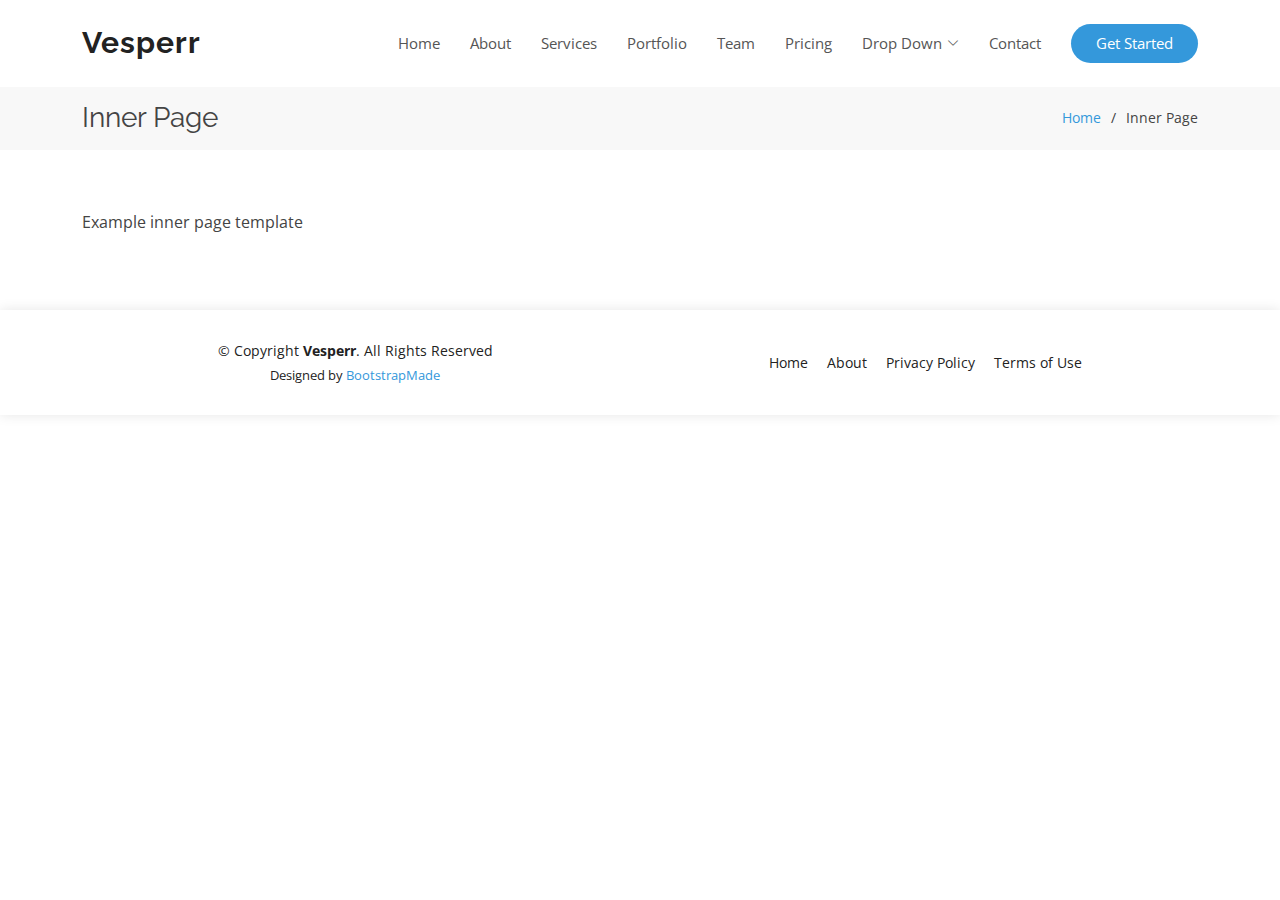
<file: inner-page.html>
<!DOCTYPE html>
<html lang="en">

<head>
  <meta charset="utf-8">
  <meta content="width=device-width, initial-scale=1.0" name="viewport">

  <title>Inner Page - Vesperr Bootstrap Template</title>
  <meta content="" name="description">
  <meta content="" name="keywords">

  <!-- Favicons -->
  <link href="assets/img/favicon.png" rel="icon">
  <link href="assets/img/apple-touch-icon.png" rel="apple-touch-icon">

  <!-- Google Fonts -->
  <link href="https://fonts.googleapis.com/css?family=Open+Sans:300,300i,400,400i,600,600i,700,700i|Raleway:300,300i,400,400i,500,500i,600,600i,700,700i|Poppins:300,300i,400,400i,500,500i,600,600i,700,700i" rel="stylesheet">

  <!-- Vendor CSS Files -->
  <link href="assets/vendor/aos/aos.css" rel="stylesheet">
  <link href="assets/vendor/bootstrap/css/bootstrap.min.css" rel="stylesheet">
  <link href="assets/vendor/bootstrap-icons/bootstrap-icons.css" rel="stylesheet">
  <link href="assets/vendor/boxicons/css/boxicons.min.css" rel="stylesheet">
  <link href="assets/vendor/glightbox/css/glightbox.min.css" rel="stylesheet">
  <link href="assets/vendor/remixicon/remixicon.css" rel="stylesheet">
  <link href="assets/vendor/swiper/swiper-bundle.min.css" rel="stylesheet">

  <!-- Template Main CSS File -->
  <link href="assets/css/style.css" rel="stylesheet">

  <!-- =======================================================
  * Template Name: Vesperr
  * Updated: May 30 2023 with Bootstrap v5.3.0
  * Template URL: https://bootstrapmade.com/vesperr-free-bootstrap-template/
  * Author: BootstrapMade.com
  * License: https://bootstrapmade.com/license/
  ======================================================== -->
</head>

<body>

  <!-- ======= Header ======= -->
  <header id="header" class="fixed-top d-flex align-items-center">
    <div class="container d-flex align-items-center justify-content-between">

      <div class="logo">
        <h1><a href="index.html">Vesperr</a></h1>
        <!-- Uncomment below if you prefer to use an image logo -->
        <!-- <a href="index.html"><img src="assets/img/logo.png" alt="" class="img-fluid"></a>-->
      </div>

      <nav id="navbar" class="navbar">
        <ul>
          <li><a class="nav-link scrollto " href="#hero">Home</a></li>
          <li><a class="nav-link scrollto" href="#about">About</a></li>
          <li><a class="nav-link scrollto" href="#services">Services</a></li>
          <li><a class="nav-link scrollto " href="#portfolio">Portfolio</a></li>
          <li><a class="nav-link scrollto" href="#team">Team</a></li>
          <li><a class="nav-link scrollto" href="#pricing">Pricing</a></li>
          <li class="dropdown"><a href="#"><span>Drop Down</span> <i class="bi bi-chevron-down"></i></a>
            <ul>
              <li><a href="#">Drop Down 1</a></li>
              <li class="dropdown"><a href="#"><span>Deep Drop Down</span> <i class="bi bi-chevron-right"></i></a>
                <ul>
                  <li><a href="#">Deep Drop Down 1</a></li>
                  <li><a href="#">Deep Drop Down 2</a></li>
                  <li><a href="#">Deep Drop Down 3</a></li>
                  <li><a href="#">Deep Drop Down 4</a></li>
                  <li><a href="#">Deep Drop Down 5</a></li>
                </ul>
              </li>
              <li><a href="#">Drop Down 2</a></li>
              <li><a href="#">Drop Down 3</a></li>
              <li><a href="#">Drop Down 4</a></li>
            </ul>
          </li>
          <li><a class="nav-link scrollto" href="#contact">Contact</a></li>
          <li><a class="getstarted scrollto" href="#about">Get Started</a></li>
        </ul>
        <i class="bi bi-list mobile-nav-toggle"></i>
      </nav><!-- .navbar -->

    </div>
  </header><!-- End Header -->

  <main id="main">

    <!-- ======= Breadcrumbs Section ======= -->
    <section class="breadcrumbs">
      <div class="container">

        <div class="d-flex justify-content-between align-items-center">
          <h2>Inner Page</h2>
          <ol>
            <li><a href="index.html">Home</a></li>
            <li>Inner Page</li>
          </ol>
        </div>

      </div>
    </section><!-- End Breadcrumbs Section -->

    <section class="inner-page">
      <div class="container">
        <p>
          Example inner page template
        </p>
      </div>
    </section>

  </main><!-- End #main -->

  <!-- ======= Footer ======= -->
  <footer id="footer">
    <div class="container">
      <div class="row d-flex align-items-center">
        <div class="col-lg-6 text-lg-left text-center">
          <div class="copyright">
            &copy; Copyright <strong>Vesperr</strong>. All Rights Reserved
          </div>
          <div class="credits">
            <!-- All the links in the footer should remain intact. -->
            <!-- You can delete the links only if you purchased the pro version. -->
            <!-- Licensing information: https://bootstrapmade.com/license/ -->
            <!-- Purchase the pro version with working PHP/AJAX contact form: https://bootstrapmade.com/vesperr-free-bootstrap-template/ -->
            Designed by <a href="https://bootstrapmade.com/">BootstrapMade</a>
          </div>
        </div>
        <div class="col-lg-6">
          <nav class="footer-links text-lg-right text-center pt-2 pt-lg-0">
            <a href="#intro" class="scrollto">Home</a>
            <a href="#about" class="scrollto">About</a>
            <a href="#">Privacy Policy</a>
            <a href="#">Terms of Use</a>
          </nav>
        </div>
      </div>
    </div>
  </footer><!-- End Footer -->

  <a href="#" class="back-to-top d-flex align-items-center justify-content-center"><i class="bi bi-arrow-up-short"></i></a>

  <!-- Vendor JS Files -->
  <script src="assets/vendor/purecounter/purecounter_vanilla.js"></script>
  <script src="assets/vendor/aos/aos.js"></script>
  <script src="assets/vendor/bootstrap/js/bootstrap.bundle.min.js"></script>
  <script src="assets/vendor/glightbox/js/glightbox.min.js"></script>
  <script src="assets/vendor/isotope-layout/isotope.pkgd.min.js"></script>
  <script src="assets/vendor/swiper/swiper-bundle.min.js"></script>
  <script src="assets/vendor/php-email-form/validate.js"></script>

  <!-- Template Main JS File -->
  <script src="assets/js/main.js"></script>

</body>

</html>
</file>
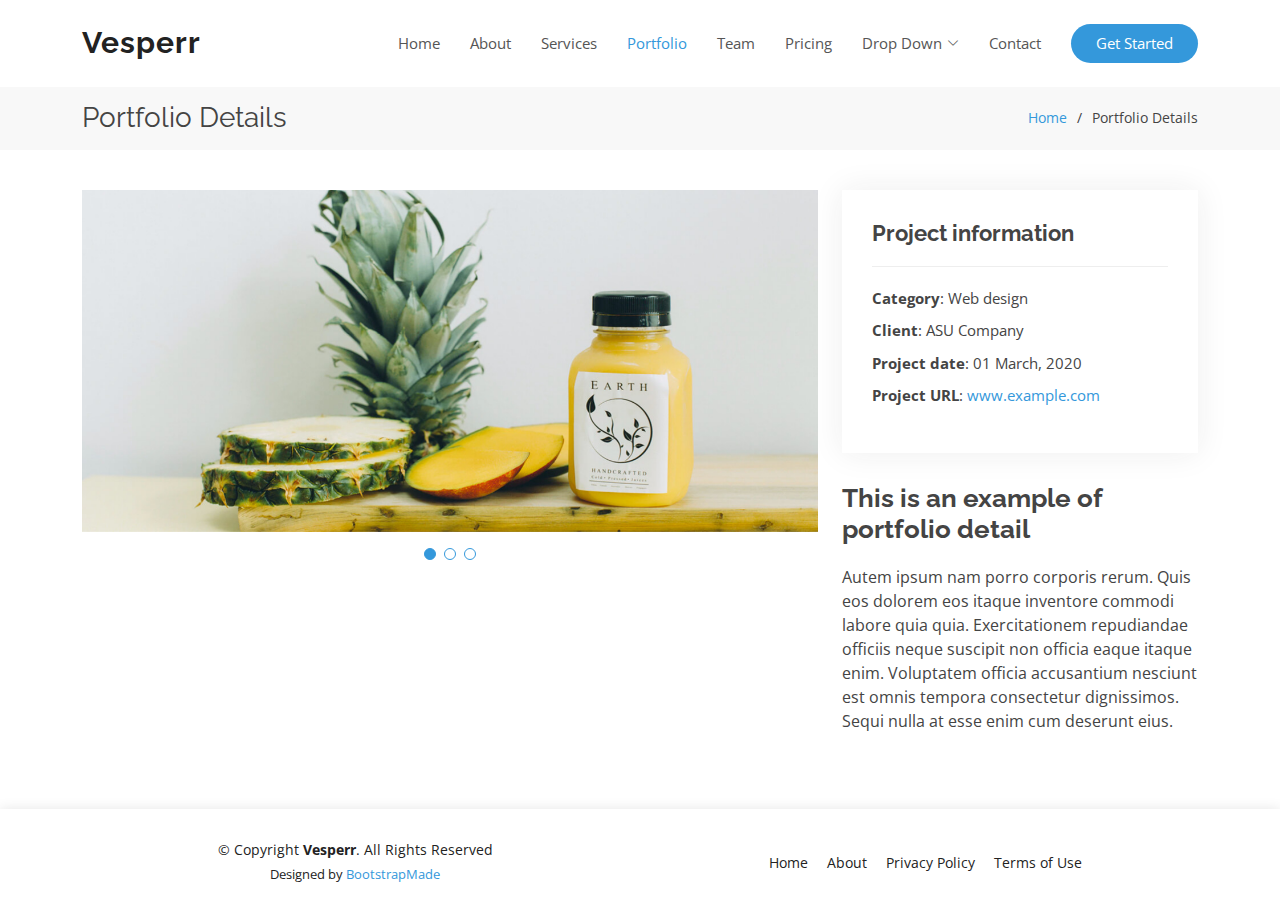
<file: portfolio-details.html>
<!DOCTYPE html>
<html lang="en">

<head>
  <meta charset="utf-8">
  <meta content="width=device-width, initial-scale=1.0" name="viewport">

  <title>Portfolio Details - Vesperr Bootstrap Template</title>
  <meta content="" name="description">
  <meta content="" name="keywords">

  <!-- Favicons -->
  <link href="assets/img/favicon.png" rel="icon">
  <link href="assets/img/apple-touch-icon.png" rel="apple-touch-icon">

  <!-- Google Fonts -->
  <link href="https://fonts.googleapis.com/css?family=Open+Sans:300,300i,400,400i,600,600i,700,700i|Raleway:300,300i,400,400i,500,500i,600,600i,700,700i|Poppins:300,300i,400,400i,500,500i,600,600i,700,700i" rel="stylesheet">

  <!-- Vendor CSS Files -->
  <link href="assets/vendor/aos/aos.css" rel="stylesheet">
  <link href="assets/vendor/bootstrap/css/bootstrap.min.css" rel="stylesheet">
  <link href="assets/vendor/bootstrap-icons/bootstrap-icons.css" rel="stylesheet">
  <link href="assets/vendor/boxicons/css/boxicons.min.css" rel="stylesheet">
  <link href="assets/vendor/glightbox/css/glightbox.min.css" rel="stylesheet">
  <link href="assets/vendor/remixicon/remixicon.css" rel="stylesheet">
  <link href="assets/vendor/swiper/swiper-bundle.min.css" rel="stylesheet">

  <!-- Template Main CSS File -->
  <link href="assets/css/style.css" rel="stylesheet">

  <!-- =======================================================
  * Template Name: Vesperr
  * Updated: May 30 2023 with Bootstrap v5.3.0
  * Template URL: https://bootstrapmade.com/vesperr-free-bootstrap-template/
  * Author: BootstrapMade.com
  * License: https://bootstrapmade.com/license/
  ======================================================== -->
</head>

<body>

  <!-- ======= Header ======= -->
  <header id="header" class="fixed-top d-flex align-items-center">
    <div class="container d-flex align-items-center justify-content-between">

      <div class="logo">
        <h1><a href="index.html">Vesperr</a></h1>
        <!-- Uncomment below if you prefer to use an image logo -->
        <!-- <a href="index.html"><img src="assets/img/logo.png" alt="" class="img-fluid"></a>-->
      </div>

      <nav id="navbar" class="navbar">
        <ul>
          <li><a class="nav-link scrollto " href="#hero">Home</a></li>
          <li><a class="nav-link scrollto" href="#about">About</a></li>
          <li><a class="nav-link scrollto" href="#services">Services</a></li>
          <li><a class="nav-link scrollto active" href="#portfolio">Portfolio</a></li>
          <li><a class="nav-link scrollto" href="#team">Team</a></li>
          <li><a class="nav-link scrollto" href="#pricing">Pricing</a></li>
          <li class="dropdown"><a href="#"><span>Drop Down</span> <i class="bi bi-chevron-down"></i></a>
            <ul>
              <li><a href="#">Drop Down 1</a></li>
              <li class="dropdown"><a href="#"><span>Deep Drop Down</span> <i class="bi bi-chevron-right"></i></a>
                <ul>
                  <li><a href="#">Deep Drop Down 1</a></li>
                  <li><a href="#">Deep Drop Down 2</a></li>
                  <li><a href="#">Deep Drop Down 3</a></li>
                  <li><a href="#">Deep Drop Down 4</a></li>
                  <li><a href="#">Deep Drop Down 5</a></li>
                </ul>
              </li>
              <li><a href="#">Drop Down 2</a></li>
              <li><a href="#">Drop Down 3</a></li>
              <li><a href="#">Drop Down 4</a></li>
            </ul>
          </li>
          <li><a class="nav-link scrollto" href="#contact">Contact</a></li>
          <li><a class="getstarted scrollto" href="#about">Get Started</a></li>
        </ul>
        <i class="bi bi-list mobile-nav-toggle"></i>
      </nav><!-- .navbar -->

    </div>
  </header><!-- End Header -->

  <main id="main">

    <!-- ======= Breadcrumbs ======= -->
    <section id="breadcrumbs" class="breadcrumbs">
      <div class="container">

        <div class="d-flex justify-content-between align-items-center">
          <h2>Portfolio Details</h2>
          <ol>
            <li><a href="index.html">Home</a></li>
            <li>Portfolio Details</li>
          </ol>
        </div>

      </div>
    </section><!-- End Breadcrumbs -->

    <!-- ======= Portfolio Details Section ======= -->
    <section id="portfolio-details" class="portfolio-details">
      <div class="container">

        <div class="row gy-4">

          <div class="col-lg-8">
            <div class="portfolio-details-slider swiper">
              <div class="swiper-wrapper align-items-center">

                <div class="swiper-slide">
                  <img src="assets/img/portfolio/portfolio-details-1.jpg" alt="">
                </div>

                <div class="swiper-slide">
                  <img src="assets/img/portfolio/portfolio-details-2.jpg" alt="">
                </div>

                <div class="swiper-slide">
                  <img src="assets/img/portfolio/portfolio-details-3.jpg" alt="">
                </div>

              </div>
              <div class="swiper-pagination"></div>
            </div>
          </div>

          <div class="col-lg-4">
            <div class="portfolio-info">
              <h3>Project information</h3>
              <ul>
                <li><strong>Category</strong>: Web design</li>
                <li><strong>Client</strong>: ASU Company</li>
                <li><strong>Project date</strong>: 01 March, 2020</li>
                <li><strong>Project URL</strong>: <a href="#">www.example.com</a></li>
              </ul>
            </div>
            <div class="portfolio-description">
              <h2>This is an example of portfolio detail</h2>
              <p>
                Autem ipsum nam porro corporis rerum. Quis eos dolorem eos itaque inventore commodi labore quia quia. Exercitationem repudiandae officiis neque suscipit non officia eaque itaque enim. Voluptatem officia accusantium nesciunt est omnis tempora consectetur dignissimos. Sequi nulla at esse enim cum deserunt eius.
              </p>
            </div>
          </div>

        </div>

      </div>
    </section><!-- End Portfolio Details Section -->

  </main><!-- End #main -->

  <!-- ======= Footer ======= -->
  <footer id="footer">
    <div class="container">
      <div class="row d-flex align-items-center">
        <div class="col-lg-6 text-lg-left text-center">
          <div class="copyright">
            &copy; Copyright <strong>Vesperr</strong>. All Rights Reserved
          </div>
          <div class="credits">
            <!-- All the links in the footer should remain intact. -->
            <!-- You can delete the links only if you purchased the pro version. -->
            <!-- Licensing information: https://bootstrapmade.com/license/ -->
            <!-- Purchase the pro version with working PHP/AJAX contact form: https://bootstrapmade.com/vesperr-free-bootstrap-template/ -->
            Designed by <a href="https://bootstrapmade.com/">BootstrapMade</a>
          </div>
        </div>
        <div class="col-lg-6">
          <nav class="footer-links text-lg-right text-center pt-2 pt-lg-0">
            <a href="#intro" class="scrollto">Home</a>
            <a href="#about" class="scrollto">About</a>
            <a href="#">Privacy Policy</a>
            <a href="#">Terms of Use</a>
          </nav>
        </div>
      </div>
    </div>
  </footer><!-- End Footer -->

  <a href="#" class="back-to-top d-flex align-items-center justify-content-center"><i class="bi bi-arrow-up-short"></i></a>

  <!-- Vendor JS Files -->
  <script src="assets/vendor/purecounter/purecounter_vanilla.js"></script>
  <script src="assets/vendor/aos/aos.js"></script>
  <script src="assets/vendor/bootstrap/js/bootstrap.bundle.min.js"></script>
  <script src="assets/vendor/glightbox/js/glightbox.min.js"></script>
  <script src="assets/vendor/isotope-layout/isotope.pkgd.min.js"></script>
  <script src="assets/vendor/swiper/swiper-bundle.min.js"></script>
  <script src="assets/vendor/php-email-form/validate.js"></script>

  <!-- Template Main JS File -->
  <script src="assets/js/main.js"></script>

</body>

</html>
</file>
<file: assets/css/style.css>
/**
* Template Name: Vesperr
* Updated: May 30 2023 with Bootstrap v5.3.0
* Template URL: https://bootstrapmade.com/vesperr-free-bootstrap-template/
* Author: BootstrapMade.com
* License: https://bootstrapmade.com/license/
*/

/*--------------------------------------------------------------
# General
--------------------------------------------------------------*/
body {
  font-family: "Open Sans", sans-serif;
  color: #444444;
}

a {
  color: #3498db;
  text-decoration: none;
}

a:hover {
  color: #5faee3;
  text-decoration: none;
}

h1,
h2,
h3,
h4,
h5,
h6 {
  font-family: "Raleway", sans-serif;
}

/*--------------------------------------------------------------
# Back to top button
--------------------------------------------------------------*/
.back-to-top {
  position: fixed;
  visibility: hidden;
  opacity: 0;
  right: 15px;
  bottom: 15px;
  z-index: 996;
  background: #3498db;
  width: 40px;
  height: 40px;
  border-radius: 4px;
  transition: all 0.4s;
}

.back-to-top i {
  font-size: 28px;
  color: #fff;
  line-height: 0;
}

.back-to-top:hover {
  background: #57aae1;
  color: #fff;
}

.back-to-top.active {
  visibility: visible;
  opacity: 1;
}

/*--------------------------------------------------------------
# Disable AOS delay on mobile
--------------------------------------------------------------*/
@media screen and (max-width: 768px) {
  [data-aos-delay] {
    transition-delay: 0 !important;
  }
}

/*--------------------------------------------------------------
# Header
--------------------------------------------------------------*/
#header {
  z-index: 997;
  transition: all 0.5s;
  padding: 22px 0;
  background: #fff;
}

#header.header-scrolled {
  box-shadow: 0px 2px 15px rgba(0, 0, 0, 0.1);
  padding: 12px 0;
}

#header .logo h1 {
  font-size: 30px;
  margin: 0;
  padding: 0;
  line-height: 1;
  font-weight: 700;
  letter-spacing: 1px;
}

#header .logo h1 a,
#header .logo h1 a:hover {
  color: #222222;
  text-decoration: none;
}

#header .logo img {
  padding: 0;
  margin: 0;
  max-height: 40px;
}

/*--------------------------------------------------------------
# Navigation Menu
--------------------------------------------------------------*/
/**
* Desktop Navigation 
*/
.navbar {
  padding: 0;
}

.navbar ul {
  margin: 0;
  padding: 0;
  display: flex;
  list-style: none;
  align-items: center;
}

.navbar li {
  position: relative;
}

.navbar a,
.navbar a:focus {
  display: flex;
  align-items: center;
  justify-content: space-between;
  padding: 10px 0 10px 30px;
  font-size: 15px;
  font-weight: 400;
  color: #555555;
  white-space: nowrap;
  transition: 0.3s;
}

.navbar a i,
.navbar a:focus i {
  font-size: 12px;
  line-height: 0;
  margin-left: 5px;
}

.navbar a:hover,
.navbar .active,
.navbar .active:focus,
.navbar li:hover>a {
  color: #3498db;
}

.navbar .getstarted,
.navbar .getstarted:focus {
  background: #3498db;
  padding: 8px 25px;
  margin-left: 30px;
  border-radius: 50px;
  color: #fff;
}

.navbar .getstarted:hover,
.navbar .getstarted:focus:hover {
  color: #fff;
  background: #4aa3df;
}

.navbar .dropdown ul {
  display: block;
  position: absolute;
  left: 30px;
  top: calc(100% + 30px);
  margin: 0;
  padding: 10px 0;
  z-index: 99;
  opacity: 0;
  visibility: hidden;
  background: #fff;
  box-shadow: 0px 0px 30px rgba(127, 137, 161, 0.25);
  transition: 0.3s;
  border-radius: 4px;
}

.navbar .dropdown ul li {
  min-width: 200px;
}

.navbar .dropdown ul a {
  padding: 10px 20px;
  font-size: 14px;
}

.navbar .dropdown ul a i {
  font-size: 12px;
}

.navbar .dropdown ul a:hover,
.navbar .dropdown ul .active:hover,
.navbar .dropdown ul li:hover>a {
  color: #3498db;
}

.navbar .dropdown:hover>ul {
  opacity: 1;
  top: 100%;
  visibility: visible;
}

.navbar .dropdown .dropdown ul {
  top: 0;
  left: calc(100% - 30px);
  visibility: hidden;
}

.navbar .dropdown .dropdown:hover>ul {
  opacity: 1;
  top: 0;
  left: 100%;
  visibility: visible;
}

@media (max-width: 1366px) {
  .navbar .dropdown .dropdown ul {
    left: -90%;
  }

  .navbar .dropdown .dropdown:hover>ul {
    left: -100%;
  }
}

/**
* Mobile Navigation 
*/
.mobile-nav-toggle {
  color: #222222;
  font-size: 28px;
  cursor: pointer;
  display: none;
  line-height: 0;
  transition: 0.5s;
}

.mobile-nav-toggle.bi-x {
  color: #fff;
}

@media (max-width: 991px) {
  .mobile-nav-toggle {
    display: block;
  }

  .navbar ul {
    display: none;
  }
}

.navbar-mobile {
  position: fixed;
  overflow: hidden;
  top: 0;
  right: 0;
  left: 0;
  bottom: 0;
  background: rgba(9, 9, 9, 0.9);
  transition: 0.3s;
  z-index: 999;
}

.navbar-mobile .mobile-nav-toggle {
  position: absolute;
  top: 15px;
  right: 15px;
}

.navbar-mobile ul {
  display: block;
  position: absolute;
  top: 55px;
  right: 15px;
  bottom: 15px;
  left: 15px;
  padding: 10px 0;
  border-radius: 8px;
  background-color: #fff;
  overflow-y: auto;
  transition: 0.3s;
}

.navbar-mobile a,
.navbar-mobile a:focus {
  padding: 10px 20px;
  font-size: 15px;
  color: #222222;
}

.navbar-mobile a:hover,
.navbar-mobile .active,
.navbar-mobile li:hover>a {
  color: #3498db;
}

.navbar-mobile .getstarted,
.navbar-mobile .getstarted:focus {
  margin: 15px;
}

.navbar-mobile .dropdown ul {
  position: static;
  display: none;
  margin: 10px 20px;
  padding: 10px 0;
  z-index: 99;
  opacity: 1;
  visibility: visible;
  background: #fff;
  box-shadow: 0px 0px 30px rgba(127, 137, 161, 0.25);
}

.navbar-mobile .dropdown ul li {
  min-width: 200px;
}

.navbar-mobile .dropdown ul a {
  padding: 10px 20px;
}

.navbar-mobile .dropdown ul a i {
  font-size: 12px;
}

.navbar-mobile .dropdown ul a:hover,
.navbar-mobile .dropdown ul .active:hover,
.navbar-mobile .dropdown ul li:hover>a {
  color: #3498db;
}

.navbar-mobile .dropdown>.dropdown-active {
  display: block;
}

/*--------------------------------------------------------------
# Hero Section
--------------------------------------------------------------*/
#hero {
  width: 100%;
  height: 70vh;
  margin-top: 70px;
}

#hero h1 {
  margin: 0 0 10px 0;
  font-size: 48px;
  font-weight: 700;
  line-height: 56px;
  color: #222222;
}

#hero h2 {
  color: #484848;
  margin-bottom: 50px;
  font-size: 24px;
}

#hero .btn-get-started {
  font-family: "Raleway", sans-serif;
  font-weight: 500;
  font-size: 16px;
  letter-spacing: 1px;
  display: inline-block;
  padding: 10px 30px;
  border-radius: 50px;
  transition: 0.5s;
  color: #3498db;
  border: 2px solid #3498db;
}

#hero .btn-get-started:hover {
  background: #3498db;
  color: #fff;
}

#hero .animated {
  animation: up-down 2s ease-in-out infinite alternate-reverse both;
}

@media (min-width: 1024px) {
  #hero {
    background-attachment: fixed;
  }
}

@media (max-width: 991px) {
  #hero {
    height: 100vh;
  }

  #hero .animated {
    animation: none;
  }

  #hero .hero-img {
    text-align: center;
  }

  #hero .hero-img img {
    width: 50%;
  }
}

@media (max-width: 768px) {
  #hero {
    margin-top: 20px;
  }

  #hero h1 {
    font-size: 28px;
    line-height: 36px;
  }

  #hero h2 {
    font-size: 18px;
    line-height: 24px;
    margin-bottom: 30px;
  }

  #hero .hero-img img {
    width: 70%;
  }
}

@media (max-width: 575px) {
  #hero .hero-img img {
    width: 80%;
  }
}

@keyframes up-down {
  0% {
    transform: translateY(10px);
  }

  100% {
    transform: translateY(-10px);
  }
}

/*--------------------------------------------------------------
# Sections General
--------------------------------------------------------------*/
section {
  padding: 60px 0;
  overflow: hidden;
}

.section-bg {
  background-color: #f7fbfe;
}

.section-title {
  text-align: center;
  padding-bottom: 30px;
}

.section-title h2 {
  font-size: 32px;
  font-weight: bold;
  text-transform: uppercase;
  position: relative;
  color: #222222;
}

.section-title h2::before,
.section-title h2::after {
  content: "";
  width: 50px;
  height: 2px;
  background: #3498db;
  display: inline-block;
}

.section-title h2::before {
  margin: 0 15px 10px 0;
}

.section-title h2::after {
  margin: 0 0 10px 15px;
}

.section-title p {
  margin: 15px 0 0 0;
}

/*--------------------------------------------------------------
# Clients
--------------------------------------------------------------*/
.clients {
  background: #f3f9fd;
  padding: 0;
  text-align: center;
}

.clients .col-lg-2 {
  display: flex;
  align-items: center;
  justify-content: center;
}

.clients img {
  width: 50%;
  filter: grayscale(100);
  transition: all 0.4s ease-in-out;
  display: inline-block;
  padding: 10px 0;
}

.clients img:hover {
  filter: none;
  transform: scale(1.1);
}

@media (max-width: 768px) {
  .clients img {
    width: 40%;
  }
}

@media (max-width: 575px) {
  .clients img {
    width: 30%;
  }
}

/*--------------------------------------------------------------
# About Us
--------------------------------------------------------------*/
.about .content h3 {
  font-weight: 600;
  font-size: 26px;
}

.about .content ul {
  list-style: none;
  padding: 0;
}

.about .content ul li {
  padding-left: 28px;
  position: relative;
}

.about .content ul li+li {
  margin-top: 10px;
}

.about .content ul i {
  position: absolute;
  left: 0;
  top: 2px;
  font-size: 20px;
  color: #3498db;
  line-height: 1;
}

.about .content p:last-child {
  margin-bottom: 0;
}

.about .content .btn-learn-more {
  font-family: "Raleway", sans-serif;
  font-weight: 600;
  font-size: 14px;
  letter-spacing: 1px;
  display: inline-block;
  padding: 12px 32px;
  border-radius: 50px;
  transition: 0.3s;
  line-height: 1;
  color: #3498db;
  animation-delay: 0.8s;
  margin-top: 6px;
  border: 2px solid #3498db;
}

.about .content .btn-learn-more:hover {
  background: #3498db;
  color: #fff;
  text-decoration: none;
}

/*--------------------------------------------------------------
# Counts
--------------------------------------------------------------*/
.counts {
  padding-top: 0;
}

.counts .content {
  padding: 0;
}

.counts .content h3 {
  font-weight: 700;
  font-size: 34px;
  color: #222222;
}

.counts .content p {
  margin-bottom: 0;
}

.counts .content .count-box {
  padding: 20px 0;
  width: 100%;
}

.counts .content .count-box i {
  display: block;
  font-size: 36px;
  color: #3498db;
  float: left;
  line-height: 0;
}

.counts .content .count-box span {
  font-size: 36px;
  line-height: 30px;
  display: block;
  font-weight: 700;
  color: #222222;
  margin-left: 50px;
}

.counts .content .count-box p {
  padding: 15px 0 0 0;
  margin: 0 0 0 50px;
  font-family: "Raleway", sans-serif;
  font-size: 14px;
  color: #484848;
}

.counts .content .count-box a {
  font-weight: 600;
  display: block;
  margin-top: 20px;
  color: #484848;
  font-size: 15px;
  font-family: "Poppins", sans-serif;
  transition: ease-in-out 0.3s;
}

.counts .content .count-box a:hover {
  color: #6f6f6f;
}

@media (max-width: 1024px) {
  .counts .image {
    text-align: center;
  }

  .counts .image img {
    max-width: 70%;
  }
}

@media (max-width: 667px) {
  .counts .image img {
    max-width: 100%;
  }
}

/*--------------------------------------------------------------
# Services
--------------------------------------------------------------*/
.services .icon-box {
  padding: 30px;
  position: relative;
  overflow: hidden;
  background: #fff;
  box-shadow: 0 0 29px 0 rgba(68, 88, 144, 0.12);
  transition: all 0.3s ease-in-out;
  border-radius: 8px;
  z-index: 1;
}

.services .icon-box::before {
  content: "";
  position: absolute;
  background: #e1f0fa;
  right: -60px;
  top: -40px;
  width: 100px;
  height: 100px;
  border-radius: 50px;
  transition: all 0.3s;
  z-index: -1;
}

.services .icon-box:hover::before {
  background: #3498db;
  right: 0;
  top: 0;
  width: 100%;
  height: 100%;
  border-radius: 0px;
}

.services .icon {
  margin: 0 auto 20px auto;
  padding-top: 10px;
  display: inline-block;
  text-align: center;
  border-radius: 50%;
  width: 60px;
  height: 60px;
  background: #3498db;
  transition: all 0.3s ease-in-out;
}

.services .icon i {
  font-size: 36px;
  line-height: 1;
  color: #fff;
}

.services .title {
  font-weight: 700;
  margin-bottom: 15px;
  font-size: 18px;
}

.services .title a {
  color: #111;
}

.services .description {
  font-size: 15px;
  line-height: 28px;
  margin-bottom: 0;
}

.services .icon-box:hover .title a,
.services .icon-box:hover .description {
  color: #fff;
}

.services .icon-box:hover .icon {
  background: #fff;
}

.services .icon-box:hover .icon i {
  color: #3498db;
}

/*--------------------------------------------------------------
# More Services
--------------------------------------------------------------*/
.more-services {
  padding-top: 20px;
}

.more-services .card {
  border: 0;
  padding: 160px 20px 20px 20px;
  position: relative;
  width: 100%;
  background-size: cover;
  background-repeat: no-repeat;
  background-position: center center;
}

.more-services .card-body {
  z-index: 10;
  background: rgba(255, 255, 255, 0.9);
  padding: 15px 30px;
  box-shadow: 0px 2px 15px rgba(0, 0, 0, 0.1);
  transition: 0.3s;
  transition: ease-in-out 0.4s;
  border-radius: 5px;
}

.more-services .card-title {
  font-weight: 700;
  text-align: center;
  margin-bottom: 15px;
}

.more-services .card-title a {
  color: #222222;
}

.more-services .card-text {
  color: #5e5e5e;
}

.more-services .read-more a {
  color: #777777;
  text-transform: uppercase;
  font-weight: 600;
  font-size: 12px;
  transition: 0.4s;
}

.more-services .read-more a:hover {
  text-decoration: underline;
}

.more-services .card:hover .card-body {
  background: #3498db;
}

.more-services .card:hover .read-more a,
.more-services .card:hover .card-title,
.more-services .card:hover .card-title a,
.more-services .card:hover .card-text {
  color: #fff;
}

/*--------------------------------------------------------------
# Features
--------------------------------------------------------------*/
.features .icon-box {
  display: flex;
  align-items: center;
  padding: 20px;
  background: #f6f6f6;
  transition: ease-in-out 0.3s;
}

.features .icon-box i {
  font-size: 32px;
  padding-right: 10px;
  line-height: 1;
}

.features .icon-box h3 {
  font-weight: 700;
  margin: 0;
  padding: 0;
  line-height: 1;
  font-size: 16px;
}

.features .icon-box h3 a {
  color: #222222;
  transition: ease-in-out 0.3s;
}

.features .icon-box h3 a:hover {
  color: #3498db;
}

.features .icon-box:hover {
  background: #eef7fc;
}

/*--------------------------------------------------------------
# Testimonials
--------------------------------------------------------------*/
.testimonials .testimonial-wrap {
  padding-left: 50px;
}

.testimonials .testimonials-carousel,
.testimonials .testimonials-slider {
  overflow: hidden;
}

.testimonials .testimonial-item {
  box-sizing: content-box;
  padding: 30px 30px 30px 60px;
  margin: 30px 15px;
  min-height: 200px;
  box-shadow: 0px 2px 12px rgba(0, 0, 0, 0.08);
  position: relative;
  background: #fff;
}

.testimonials .testimonial-item .testimonial-img {
  width: 90px;
  border-radius: 10px;
  border: 6px solid #fff;
  position: absolute;
  left: -45px;
}

.testimonials .testimonial-item h3 {
  font-size: 18px;
  font-weight: bold;
  margin: 10px 0 5px 0;
  color: #111;
}

.testimonials .testimonial-item h4 {
  font-size: 14px;
  color: #999;
  margin: 0;
}

.testimonials .testimonial-item .quote-icon-left,
.testimonials .testimonial-item .quote-icon-right {
  color: #e1f0fa;
  font-size: 26px;
}

.testimonials .testimonial-item .quote-icon-left {
  display: inline-block;
  left: -5px;
  position: relative;
}

.testimonials .testimonial-item .quote-icon-right {
  display: inline-block;
  right: -5px;
  position: relative;
  top: 10px;
}

.testimonials .testimonial-item p {
  font-style: italic;
  margin: 15px auto 15px auto;
}

.testimonials .swiper-pagination {
  margin-top: 20px;
  position: relative;
}

.testimonials .swiper-pagination .swiper-pagination-bullet {
  width: 12px;
  height: 12px;
  background-color: #fff;
  opacity: 1;
  border: 1px solid #3498db;
}

.testimonials .swiper-pagination .swiper-pagination-bullet-active {
  background-color: #3498db;
}

@media (max-width: 767px) {
  .testimonials .testimonial-wrap {
    padding-left: 0;
  }

  .testimonials .testimonials-carousel,
  .testimonials .testimonials-slider {
    overflow: hidden;
  }

  .testimonials .testimonial-item {
    padding: 30px;
    margin: 15px;
  }

  .testimonials .testimonial-item .testimonial-img {
    position: static;
    left: auto;
  }
}

/*--------------------------------------------------------------
# Portfolio
--------------------------------------------------------------*/
.portfolio .portfolio-item {
  margin-bottom: 30px;
}

.portfolio #portfolio-flters {
  padding: 0;
  margin: 0 auto 20px auto;
  list-style: none;
  text-align: center;
}

.portfolio #portfolio-flters li {
  cursor: pointer;
  display: inline-block;
  padding: 8px 15px 10px 15px;
  font-size: 14px;
  font-weight: 600;
  line-height: 1;
  text-transform: uppercase;
  color: #222222;
  margin-bottom: 5px;
  transition: all 0.3s ease-in-out;
  border-radius: 3px;
}

.portfolio #portfolio-flters li:hover,
.portfolio #portfolio-flters li.filter-active {
  color: #fff;
  background: #3498db;
}

.portfolio #portfolio-flters li:last-child {
  margin-right: 0;
}

.portfolio .portfolio-wrap {
  transition: 0.3s;
  position: relative;
  overflow: hidden;
  z-index: 1;
  background: rgba(34, 34, 34, 0.6);
}

.portfolio .portfolio-wrap::before {
  content: "";
  background: rgba(34, 34, 34, 0.6);
  position: absolute;
  left: 0;
  right: 0;
  top: 0;
  bottom: 0;
  transition: all ease-in-out 0.3s;
  z-index: 2;
  opacity: 0;
}

.portfolio .portfolio-wrap img {
  transition: all ease-in-out 0.3s;
}

.portfolio .portfolio-wrap .portfolio-info {
  opacity: 0;
  position: absolute;
  top: 0;
  left: 0;
  right: 0;
  bottom: 0;
  z-index: 3;
  transition: all ease-in-out 0.3s;
  display: flex;
  flex-direction: column;
  justify-content: flex-end;
  align-items: flex-start;
  padding: 20px;
}

.portfolio .portfolio-wrap .portfolio-info h4 {
  font-size: 20px;
  color: #fff;
  font-weight: 600;
}

.portfolio .portfolio-wrap .portfolio-info p {
  color: rgba(255, 255, 255, 0.7);
  font-size: 14px;
  text-transform: uppercase;
  padding: 0;
  margin: 0;
  font-style: italic;
}

.portfolio .portfolio-wrap .portfolio-links {
  text-align: center;
  z-index: 4;
}

.portfolio .portfolio-wrap .portfolio-links a {
  color: #fff;
  margin: 0 5px 0 0;
  font-size: 28px;
  display: inline-block;
  transition: 0.3s;
}

.portfolio .portfolio-wrap .portfolio-links a:hover {
  color: #3498db;
}

.portfolio .portfolio-wrap:hover::before {
  opacity: 1;
}

.portfolio .portfolio-wrap:hover img {
  transform: scale(1.2);
}

.portfolio .portfolio-wrap:hover .portfolio-info {
  opacity: 1;
}

/*--------------------------------------------------------------
# Portfolio Details
--------------------------------------------------------------*/
.portfolio-details {
  padding-top: 40px;
}

.portfolio-details .portfolio-details-slider img {
  width: 100%;
}

.portfolio-details .portfolio-details-slider .swiper-pagination {
  margin-top: 20px;
  position: relative;
}

.portfolio-details .portfolio-details-slider .swiper-pagination .swiper-pagination-bullet {
  width: 12px;
  height: 12px;
  background-color: #fff;
  opacity: 1;
  border: 1px solid #3498db;
}

.portfolio-details .portfolio-details-slider .swiper-pagination .swiper-pagination-bullet-active {
  background-color: #3498db;
}

.portfolio-details .portfolio-info {
  padding: 30px;
  box-shadow: 0px 0 30px rgba(34, 34, 34, 0.08);
}

.portfolio-details .portfolio-info h3 {
  font-size: 22px;
  font-weight: 700;
  margin-bottom: 20px;
  padding-bottom: 20px;
  border-bottom: 1px solid #eee;
}

.portfolio-details .portfolio-info ul {
  list-style: none;
  padding: 0;
  font-size: 15px;
}

.portfolio-details .portfolio-info ul li+li {
  margin-top: 10px;
}

.portfolio-details .portfolio-description {
  padding-top: 30px;
}

.portfolio-details .portfolio-description h2 {
  font-size: 26px;
  font-weight: 700;
  margin-bottom: 20px;
}

.portfolio-details .portfolio-description p {
  padding: 0;
}

/*--------------------------------------------------------------
# Team
--------------------------------------------------------------*/
.team .member {
  margin-bottom: 20px;
  overflow: hidden;
  text-align: center;
  border-radius: 5px;
  background: #fff;
  box-shadow: 0px 2px 15px rgba(0, 0, 0, 0.1);
}

.team .member .member-img {
  position: relative;
  overflow: hidden;
}

.team .member .social {
  position: absolute;
  left: 0;
  bottom: 0;
  right: 0;
  height: 40px;
  opacity: 0;
  transition: ease-in-out 0.3s;
  background: rgba(255, 255, 255, 0.85);
  display: inline-flex;
  justify-content: center;
  align-items: center;
}

.team .member .social a {
  transition: color 0.3s;
  color: #222222;
  margin: 0 10px;
  display: inline-flex;
  justify-content: center;
  align-items: center;
}

.team .member .social a i {
  line-height: 0;
}

.team .member .social a:hover {
  color: #3498db;
}

.team .member .social i {
  font-size: 18px;
  margin: 0 2px;
}

.team .member .member-info {
  padding: 25px 15px;
}

.team .member .member-info h4 {
  font-weight: 700;
  margin-bottom: 5px;
  font-size: 18px;
  color: #222222;
}

.team .member .member-info span {
  display: block;
  font-size: 13px;
  font-weight: 400;
  color: #aaaaaa;
}

.team .member .member-info p {
  font-style: italic;
  font-size: 14px;
  line-height: 26px;
  color: #777777;
}

.team .member:hover .social {
  opacity: 1;
}

/*--------------------------------------------------------------
# Pricing
--------------------------------------------------------------*/
.pricing .box {
  padding: 20px;
  background: #f9f9f9;
  text-align: center;
  border-radius: 8px;
  position: relative;
  overflow: hidden;
  border: 2px solid #f9f9f9;
}

.pricing .box h3 {
  font-weight: 400;
  padding: 15px;
  margin-top: 15px;
  font-size: 18px;
  font-weight: 600;
  color: #222222;
}

.pricing .box h4 {
  font-size: 42px;
  color: #3498db;
  font-weight: 500;
  font-family: "Open Sans", sans-serif;
  margin-bottom: 20px;
}

.pricing .box h4 sup {
  font-size: 20px;
  top: -15px;
  left: -3px;
}

.pricing .box h4 span {
  color: #bababa;
  font-size: 16px;
  font-weight: 300;
}

.pricing .box ul {
  padding: 0;
  list-style: none;
  color: #222222;
  text-align: center;
  line-height: 20px;
  font-size: 14px;
}

.pricing .box ul li {
  padding-bottom: 16px;
}

.pricing .box ul i {
  color: #3498db;
  font-size: 18px;
  padding-right: 4px;
}

.pricing .box ul .na {
  color: #ccc;
  text-decoration: line-through;
}

.pricing .box .btn-wrap {
  padding: 15px;
  text-align: center;
}

.pricing .box .btn-buy {
  display: inline-block;
  padding: 10px 40px 12px 40px;
  border-radius: 50px;
  border: 2px solid #3498db;
  color: #3498db;
  font-size: 14px;
  font-weight: 400;
  font-family: "Raleway", sans-serif;
  font-weight: 600;
  transition: 0.3s;
}

.pricing .box .btn-buy:hover {
  background: #3498db;
  color: #fff;
}

.pricing .recommended {
  border-color: #3498db;
}

.pricing .recommended .btn-buy {
  background: #3498db;
  color: #fff;
}

.pricing .recommended .btn-buy:hover {
  background: #2383c4;
  border-color: #2383c4;
}

/*--------------------------------------------------------------
# F.A.Q
--------------------------------------------------------------*/
.faq .faq-item {
  margin: 20px 0;
  padding: 20px 0;
  border-bottom: 1px solid #eeeeee;
}

.faq .faq-item i {
  color: #8bc4ea;
  font-size: 24px;
  float: left;
  line-height: 0;
  padding: 13px 0 0 0;
  margin: 0;
}

.faq .faq-item h4 {
  font-size: 16px;
  line-height: 26px;
  font-weight: 500;
  margin: 0 0 10px 32px;
  font-family: "Poppins", sans-serif;
}

.faq .faq-item p {
  font-size: 15px;
}

/*--------------------------------------------------------------
# Contact
--------------------------------------------------------------*/
.contact .contact-about h3 {
  font-size: 28px;
  margin: 0 0 10px 0;
  padding: 0;
  line-height: 1;
  font-weight: 700;
  letter-spacing: 1px;
  color: #222222;
}

.contact .contact-about p {
  font-size: 14px;
  line-height: 24px;
  font-family: "Raleway", sans-serif;
  color: #888;
}

.contact .social-links {
  padding-bottom: 20px;
}

.contact .social-links a {
  font-size: 18px;
  display: inline-block;
  background: #fff;
  color: #3498db;
  line-height: 1;
  padding: 8px 0;
  margin-right: 4px;
  border-radius: 50%;
  text-align: center;
  width: 36px;
  height: 36px;
  transition: 0.3s;
  border: 1px solid #3498db;
}

.contact .social-links a:hover {
  background: #3498db;
  color: #fff;
}

.contact .info {
  color: #444444;
}

.contact .info i {
  font-size: 32px;
  color: #3498db;
  float: left;
  line-height: 1;
}

.contact .info p {
  padding: 0 0 10px 42px;
  line-height: 28px;
  font-size: 14px;
}

.contact .php-email-form .error-message {
  display: none;
  color: #fff;
  background: #ed3c0d;
  text-align: left;
  padding: 15px;
  font-weight: 600;
}

.contact .php-email-form .error-message br+br {
  margin-top: 25px;
}

.contact .php-email-form .sent-message {
  display: none;
  color: #fff;
  background: #18d26e;
  text-align: center;
  padding: 15px;
  font-weight: 600;
}

.contact .php-email-form .loading {
  display: none;
  background: #fff;
  text-align: center;
  padding: 15px;
}

.contact .php-email-form .loading:before {
  content: "";
  display: inline-block;
  border-radius: 50%;
  width: 24px;
  height: 24px;
  margin: 0 10px -6px 0;
  border: 3px solid #18d26e;
  border-top-color: #eee;
  animation: animate-loading 1s linear infinite;
}

.contact .php-email-form .form-group {
  margin-bottom: 20px;
}

.contact .php-email-form input,
.contact .php-email-form textarea {
  border-radius: 0;
  box-shadow: none;
  font-size: 14px;
  padding: 10px 15px;
}

.contact .php-email-form input:focus,
.contact .php-email-form textarea:focus {
  border-color: #3498db;
}

.contact .php-email-form button[type=submit] {
  background: #3498db;
  border: 0;
  padding: 10px 24px;
  color: #fff;
  transition: 0.4s;
  border-radius: 50px;
}

.contact .php-email-form button[type=submit]:hover {
  background: #2383c4;
}

@keyframes animate-loading {
  0% {
    transform: rotate(0deg);
  }

  100% {
    transform: rotate(360deg);
  }
}

/*--------------------------------------------------------------
# Breadcrumbs
--------------------------------------------------------------*/
.breadcrumbs {
  padding: 15px 0;
  background: #f8f8f8;
  min-height: 40px;
  margin-top: 86px;
}

@media (max-width: 992px) {
  .breadcrumbs {
    margin-top: 72px;
  }
}

.breadcrumbs h2 {
  font-size: 28px;
  font-weight: 400;
  margin: 0;
}

.breadcrumbs ol {
  display: flex;
  flex-wrap: wrap;
  list-style: none;
  padding: 0;
  margin: 0;
  font-size: 14px;
}

@media (max-width: 992px) {
  .breadcrumbs ol {
    margin-top: 10px;
  }
}

.breadcrumbs ol li+li {
  padding-left: 10px;
}

.breadcrumbs ol li+li::before {
  display: inline-block;
  padding-right: 10px;
  color: #3c3c3c;
  content: "/";
}

@media (max-width: 768px) {
  .breadcrumbs .d-flex {
    display: block !important;
  }

  .breadcrumbs ol {
    display: block;
  }

  .breadcrumbs ol li {
    display: inline-block;
  }
}

/*--------------------------------------------------------------
# Footer
--------------------------------------------------------------*/
#footer {
  background: #fff;
  box-shadow: 0px 0px 12px 0px rgba(0, 0, 0, 0.1);
  padding: 30px 0;
  color: #222222;
  font-size: 14px;
}

#footer .credits {
  font-size: 13px;
  padding-top: 5px;
  color: #222222;
}

#footer .footer-links a {
  color: #222222;
  padding-left: 15px;
}

#footer .footer-links a:first-child {
  padding-left: 0;
}

#footer .footer-links a:hover {
  color: #3498db;
}
</file>
